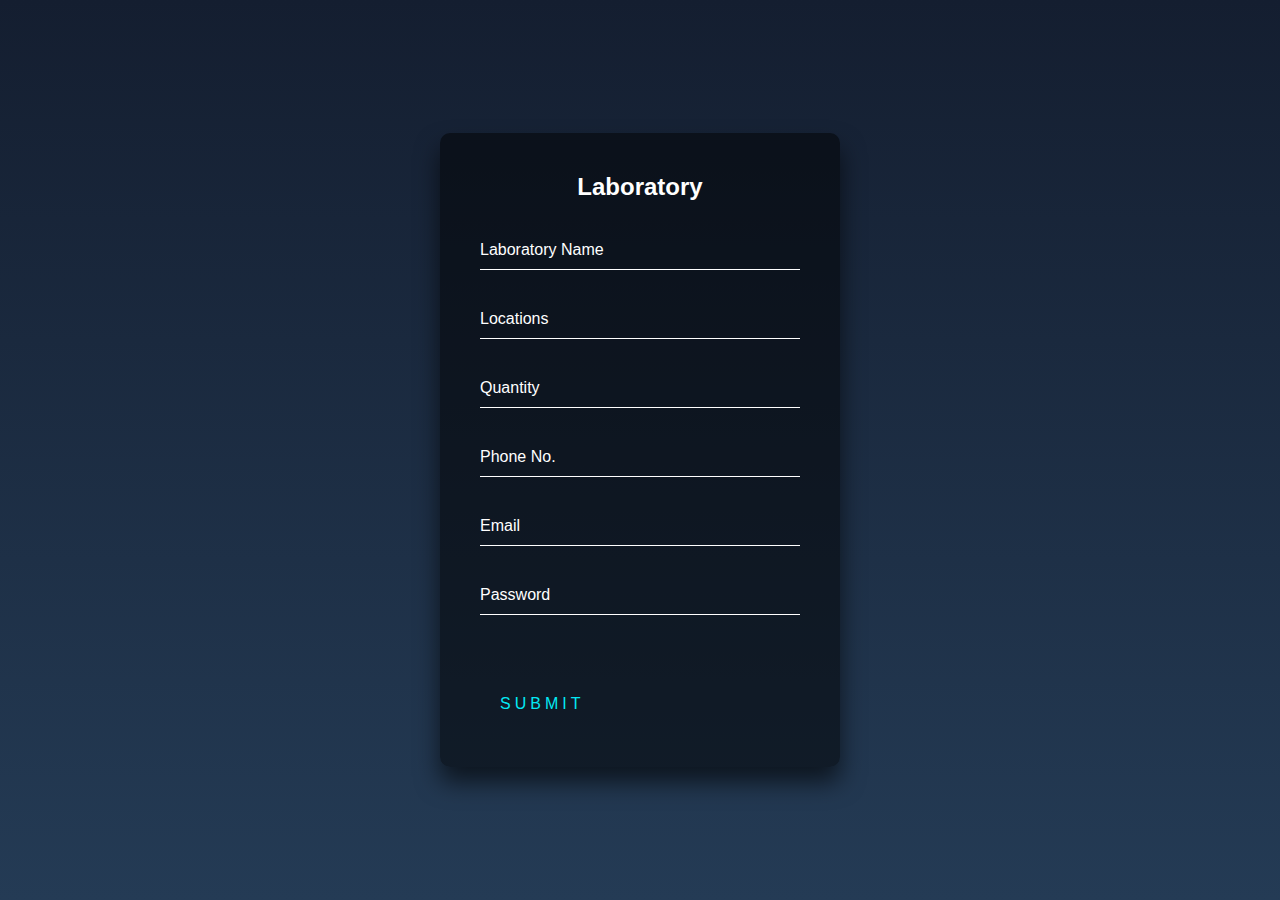
<file: lab.html>
<!DOCTYPE html>
<html lang="en">
<head>
    <meta charset="UTF-8">
    <meta http-equiv="X-UA-Compatible" content="IE=edge">
    <meta name="viewport" content="width=device-width, initial-scale=1.0">
    <title>Hair Haulers</title>
    <style>
      html {
  height: 100%;
}
body {
  margin:0;
  padding:0;
  font-family: sans-serif;
  background: linear-gradient(#141e30, #243b55);
}

.login-box {
  position: absolute;
  top: 50%;
  left: 50%;
  width: 400px;
  padding: 40px;
  transform: translate(-50%, -50%);
  background: rgba(0,0,0,.5);
  box-sizing: border-box;
  box-shadow: 0 15px 25px rgba(0,0,0,.6);
  border-radius: 10px;
}

.login-box h2 {
  margin: 0 0 30px;
  padding: 0;
  color: #fff;
  text-align: center;
}

.login-box .user-box {
  position: relative;
}

.login-box .user-box input {
  width: 100%;
  padding: 10px 0;
  font-size: 16px;
  color: #fff;
  margin-bottom: 30px;
  border: none;
  border-bottom: 1px solid #fff;
  outline: none;
  background: transparent;
}
.login-box .user-box label {
  position: absolute;
  top:0;
  left: 0;
  padding: 10px 0;
  font-size: 16px;
  color: #fff;
  pointer-events: none;
  transition: .5s;
}

.login-box .user-box input:focus ~ label,
.login-box .user-box input:valid ~ label {
  top: -20px;
  left: 0;
  color: #03e9f4;
  font-size: 12px;
}

.login-box form a {
  position: relative;
  display: inline-block;
  padding: 10px 20px;
  color: #03e9f4;
  font-size: 16px;
  text-decoration: none;
  text-transform: uppercase;
  overflow: hidden;
  transition: .5s;
  margin-top: 40px;
  letter-spacing: 4px
}

.login-box a:hover {
  background: #03e9f4;
  color: #fff;
  border-radius: 5px;
  box-shadow: 0 0 5px #03e9f4,
              0 0 25px #03e9f4,
              0 0 50px #03e9f4,
              0 0 100px #03e9f4;
}

.login-box a span {
  position: absolute;
  display: block;
}

.login-box a span:nth-child(1) {
  top: 0;
  left: -100%;
  width: 100%;
  height: 2px;
  background: linear-gradient(90deg, transparent, #03e9f4);
  animation: btn-anim1 1s linear infinite;
}

@keyframes btn-anim1 {
  0% {
    left: -100%;
  }
  50%,100% {
    left: 100%;
  }
}

.login-box a span:nth-child(2) {
  top: -100%;
  right: 0;
  width: 2px;
  height: 100%;
  background: linear-gradient(180deg, transparent, #03e9f4);
  animation: btn-anim2 1s linear infinite;
  animation-delay: .25s
}

@keyframes btn-anim2 {
  0% {
    top: -100%;
  }
  50%,100% {
    top: 100%;
  }
}

.login-box a span:nth-child(3) {
  bottom: 0;
  right: -100%;
  width: 100%;
  height: 2px;
  background: linear-gradient(270deg, transparent, #03e9f4);
  animation: btn-anim3 1s linear infinite;
  animation-delay: .5s
}

@keyframes btn-anim3 {
  0% {
    right: -100%;
  }
  50%,100% {
    right: 100%;
  }
}

.login-box a span:nth-child(4) {
  bottom: -100%;
  left: 0;
  width: 2px;
  height: 100%;
  background: linear-gradient(360deg, transparent, #03e9f4);
  animation: btn-anim4 1s linear infinite;
  animation-delay: .75s
}

@keyframes btn-anim4 {
  0% {
    bottom: -100%;
  }
  50%,100% {
    bottom: 100%;
  }
}
    </style>
</head>
<body>
  <div class="login-box">
    <h2>Laboratory</h2>
    <form>
      <div class="user-box">
        <input type="text" name="" required="">
        <label>Laboratory Name</label>
      </div>
      <div class="user-box">
        <input type="text" name="" required="">
        <label>Locations</label>
      </div>
      <div class="user-box">
        <input type="text" name="" required="">
        <label>Quantity</label>
      </div>
      <div class="user-box">
        <input type="text" name="" required="">
        <label>Phone No.</label>
      </div>
      <div class="user-box">
        <input type="email" name="" required="">
        <label>Email</label>
      </div>
      <div class="user-box">
        <input type="password" name="" required="">
        <label>Password</label>
      </div>
      <a href="#">
        <span></span>
        <span></span>
        <span></span>
        <span></span>
        Submit
      </a>
    </form>
  </div>
</body>
</html>
</file>
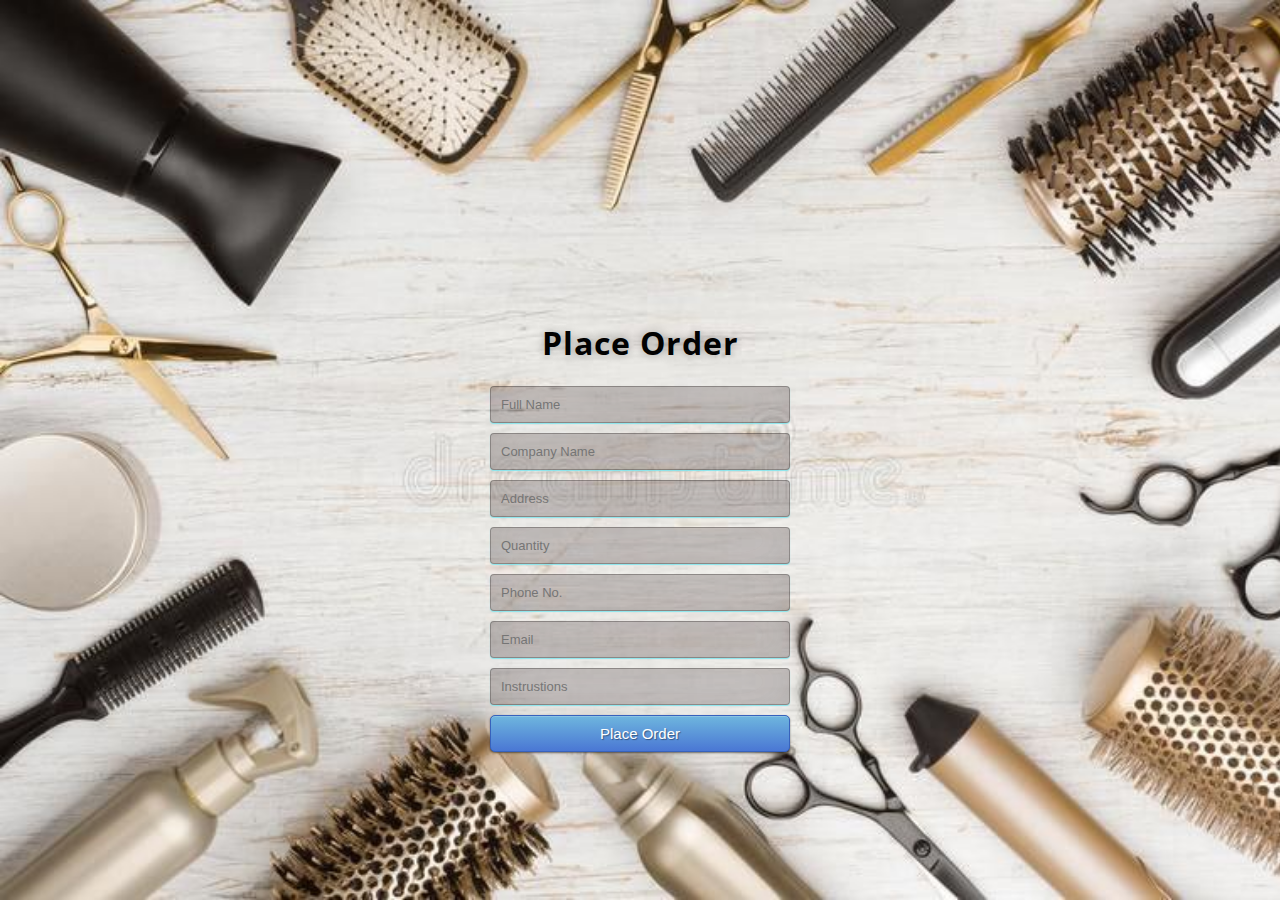
<file: select.html>
<!DOCTYPE html>
<html lang="en">
<head>
    <meta charset="UTF-8">
    <meta http-equiv="X-UA-Compatible" content="IE=edge">
    <meta name="viewport" content="width=device-width, initial-scale=1.0">
    <title>Hair Haulers</title>
    <style>
      @import url(https://fonts.googleapis.com/css?family=Open+Sans);
.btn { display: inline-block; *display: inline; *zoom: 1; padding: 4px 10px 4px; margin-bottom: 0; font-size: 13px; line-height: 18px; color: #333333; text-align: center;text-shadow: 0 1px 1px rgba(255, 255, 255, 0.75); vertical-align: middle; background-color: #f5f5f5; background-image: -moz-linear-gradient(top, #ffffff, #e6e6e6); background-image: -ms-linear-gradient(top, #ffffff, #e6e6e6); background-image: -webkit-gradient(linear, 0 0, 0 100%, from(#ffffff), to(#e6e6e6)); background-image: -webkit-linear-gradient(top, #ffffff, #e6e6e6); background-image: -o-linear-gradient(top, #ffffff, #e6e6e6); background-image: linear-gradient(top, #ffffff, #e6e6e6); background-repeat: repeat-x; filter: progid:dximagetransform.microsoft.gradient(startColorstr=#ffffff, endColorstr=#e6e6e6, GradientType=0); border-color: #e6e6e6 #e6e6e6 #e6e6e6; border-color: rgba(0, 0, 0, 0.1) rgba(0, 0, 0, 0.1) rgba(0, 0, 0, 0.25); border: 1px solid #e6e6e6; -webkit-border-radius: 4px; -moz-border-radius: 4px; border-radius: 4px; -webkit-box-shadow: inset 0 1px 0 rgba(255, 255, 255, 0.2), 0 1px 2px rgba(0, 0, 0, 0.05); -moz-box-shadow: inset 0 1px 0 rgba(255, 255, 255, 0.2), 0 1px 2px rgba(0, 0, 0, 0.05); box-shadow: inset 0 1px 0 rgba(255, 255, 255, 0.2), 0 1px 2px rgba(0, 0, 0, 0.05); cursor: pointer; *margin-left: .3em; }
.btn:hover, .btn:active, .btn.active, .btn.disabled, .btn[disabled] { background-color: #e6e6e6; }
.btn-large { padding: 9px 14px; font-size: 15px; line-height: normal; -webkit-border-radius: 5px; -moz-border-radius: 5px; border-radius: 5px; }
.btn:hover { color: #c79999; text-decoration: none; background-color: #8e8383; background-position: 0 -15px; -webkit-transition: background-position 0.1s linear; -moz-transition: background-position 0.1s linear; -ms-transition: background-position 0.1s linear; -o-transition: background-position 0.1s linear; transition: background-position 0.1s linear; }
.btn-primary, .btn-primary:hover { text-shadow: 0 -1px 0 rgba(81, 63, 63, 0.846); color: #ffffff; }
.btn-primary.active { color: rgba(255, 255, 255, 0.75); }
.btn-primary { background-color: #4a77d4; background-image: -moz-linear-gradient(top, #6eb6de, #4a77d4); background-image: -ms-linear-gradient(top, #6eb6de, #4a77d4); background-image: -webkit-gradient(linear, 0 0, 0 100%, from(#6eb6de), to(#4a77d4)); background-image: -webkit-linear-gradient(top, #6eb6de, #4a77d4); background-image: -o-linear-gradient(top, #6eb6de, #4a77d4); background-image: linear-gradient(top, #6eb6de, #4a77d4); background-repeat: repeat-x; filter: progid:dximagetransform.microsoft.gradient(startColorstr=#6eb6de, endColorstr=#4a77d4, GradientType=0);  border: 1px solid #3762bc; text-shadow: 1px 1px 1px rgba(0,0,0,0.4); box-shadow: inset 0 1px 0 rgba(255, 255, 255, 0.2), 0 1px 2px rgba(0, 0, 0, 0.5); }
.btn-primary:hover, .btn-primary:active, .btn-primary.active, .btn-primary.disabled, .btn-primary[disabled] { filter: none; background-color: #4a77d4; }
.btn-block { width: 100%; display:block; }

* {-webkit-box-sizing:border-box; -moz-box-sizing:border-box; -ms-box-sizing:border-box; -o-box-sizing:border-box; box-sizing:border-box; }

html { width: 100%; height:100%; overflow:hidden; 
}


body { 
  width: 100%;
  height:100%;
  font-family: 'Open Sans', sans-serif;
  background-image: url(./assets/images/shopbg.jpg);
  background-size: cover;
  background-repeat: no-repeat;
}
.login { 
  position: absolute;
  top: 50%;
  left: 50%;
  margin: -150px 0 0 -150px;
  width:300px;
  height:300px;
}
.login h1 { color: #020202; text-shadow: 0 0 10px rgba(0,0,0,0.3); letter-spacing:1px; text-align:center; }

input { 
  width: 100%; 
  margin-bottom: 10px; 
  background: rgba(118, 104, 104, 0.3);
  border: none;
  outline: none;
  padding: 10px;
  font-size: 13px;
  color: #000000;
  border: 1px solid rgba(0,0,0,0.3);
  border-radius: 4px;
  box-shadow: inset 0 -5px 45px rgba(100,100,100,0.2), 0 1px 1px rgba(129, 230, 237, 0.943);
  -webkit-transition: box-shadow .5s ease;
  -moz-transition: box-shadow .5s ease;
  -o-transition: box-shadow .5s ease;
  -ms-transition: box-shadow .5s ease;
  transition: box-shadow .5s ease;
}
input:focus { box-shadow: inset 0 -5px 45px rgba(30, 178, 207, 0.4), 0 1px 1px rgba(255,255,255,0.2); }
    </style>
    
</head>
<body>
  <div class="login">
    <h1>Place Order</h1>
      <form method="post">
        <input type="text" name="u" placeholder="Full Name" required="required" />
          <input type="text" name="p" placeholder="Company Name" required="required" />
          <input type="text" name="p" placeholder="Address" required="required" />
          <input type="number" name="p" placeholder="Quantity" required="required" />
          <input type="number" name="p" placeholder="Phone No." required="required" />
          <input type="email" name="p" placeholder="Email" required="required" />
          <input type="text" name="p" placeholder="Instrustions" required="required" />

          <button type="submit" class="btn btn-primary btn-block btn-large">Place Order</button>
      </form>
  </div>
</body>
</html>
</file>
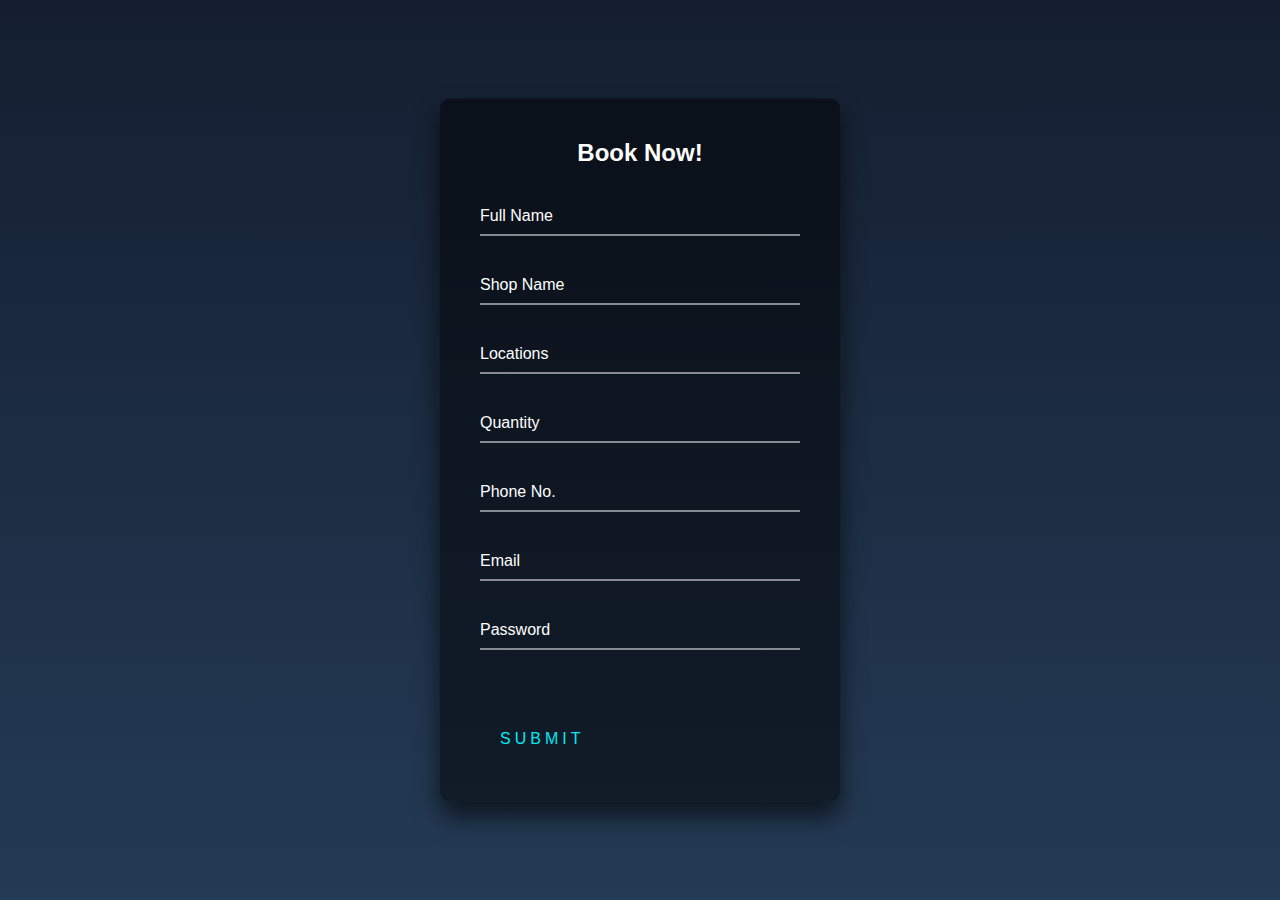
<file: Signin.html>
<!DOCTYPE html>
<html lang="en">
<head>
    <meta charset="UTF-8">
    <meta http-equiv="X-UA-Compatible" content="IE=edge">
    <meta name="viewport" content="width=device-width, initial-scale=1.0">
    <title>Hair Haulers</title>
    <style>
      html {
  height: 100%;
}
body {
  margin:0;
  padding:0;
  font-family: sans-serif;
  background: linear-gradient(#141e30, #243b55);
}

.login-box {
  position: absolute;
  top: 50%;
  left: 50%;
  width: 400px;
  padding: 40px;
  transform: translate(-50%, -50%);
  background: rgba(0,0,0,.5);
  box-sizing: border-box;
  box-shadow: 0 15px 25px rgba(0,0,0,.6);
  border-radius: 10px;
}

.login-box h2 {
  margin: 0 0 30px;
  padding: 0;
  color: #fff;
  text-align: center;
}

.login-box .user-box {
  position: relative;
}

.login-box .user-box input {
  width: 100%;
  padding: 10px 0;
  font-size: 16px;
  color: #fff;
  margin-bottom: 30px;
  border: none;
  border-bottom: 1px solid #fff;
  outline: none;
  background: transparent;
}
.login-box .user-box label {
  position: absolute;
  top:0;
  left: 0;
  padding: 10px 0;
  font-size: 16px;
  color: #fff;
  pointer-events: none;
  transition: .5s;
}

.login-box .user-box input:focus ~ label,
.login-box .user-box input:valid ~ label {
  top: -20px;
  left: 0;
  color: #03e9f4;
  font-size: 12px;
}

.login-box form a {
  position: relative;
  display: inline-block;
  padding: 10px 20px;
  color: #03e9f4;
  font-size: 16px;
  text-decoration: none;
  text-transform: uppercase;
  overflow: hidden;
  transition: .5s;
  margin-top: 40px;
  letter-spacing: 4px
}

.login-box a:hover {
  background: #03e9f4;
  color: #fff;
  border-radius: 5px;
  box-shadow: 0 0 5px #03e9f4,
              0 0 25px #03e9f4,
              0 0 50px #03e9f4,
              0 0 100px #03e9f4;
}

.login-box a span {
  position: absolute;
  display: block;
}

.login-box a span:nth-child(1) {
  top: 0;
  left: -100%;
  width: 100%;
  height: 2px;
  background: linear-gradient(90deg, transparent, #03e9f4);
  animation: btn-anim1 1s linear infinite;
}

@keyframes btn-anim1 {
  0% {
    left: -100%;
  }
  50%,100% {
    left: 100%;
  }
}

.login-box a span:nth-child(2) {
  top: -100%;
  right: 0;
  width: 2px;
  height: 100%;
  background: linear-gradient(180deg, transparent, #03e9f4);
  animation: btn-anim2 1s linear infinite;
  animation-delay: .25s
}

@keyframes btn-anim2 {
  0% {
    top: -100%;
  }
  50%,100% {
    top: 100%;
  }
}

.login-box a span:nth-child(3) {
  bottom: 0;
  right: -100%;
  width: 100%;
  height: 2px;
  background: linear-gradient(270deg, transparent, #03e9f4);
  animation: btn-anim3 1s linear infinite;
  animation-delay: .5s
}

@keyframes btn-anim3 {
  0% {
    right: -100%;
  }
  50%,100% {
    right: 100%;
  }
}

.login-box a span:nth-child(4) {
  bottom: -100%;
  left: 0;
  width: 2px;
  height: 100%;
  background: linear-gradient(360deg, transparent, #03e9f4);
  animation: btn-anim4 1s linear infinite;
  animation-delay: .75s
}

@keyframes btn-anim4 {
  0% {
    bottom: -100%;
  }
  50%,100% {
    bottom: 100%;
  }
}
    </style>
</head>
<body>
  <div class="login-box">
    <h2>Book Now!</h2>
    <form>
      <div class="user-box">
        <input type="text" name="" required="">
        <label>Full Name</label>
      </div>
      <div class="user-box">
        <input type="text" name="" required="">
        <label>Shop Name</label>
      </div>
      <div class="user-box">
        <input type="text" name="" required="">
        <label>Locations</label>
      </div>
      <div class="user-box">
        <input type="text" name="" required="">
        <label>Quantity</label>
      </div>
      <div class="user-box">
        <input type="text" name="" required="">
        <label>Phone No.</label>
      </div>
      <div class="user-box">
        <input type="email" name="" required="">
        <label>Email</label>
      </div>
      <div class="user-box">
        <input type="password" name="" required="">
        <label>Password</label>
      </div>
      <a href="#">
        <span></span>
        <span></span>
        <span></span>
        <span></span>
        Submit
      </a>
    </form>
  </div>
</body>
</html>
</file>
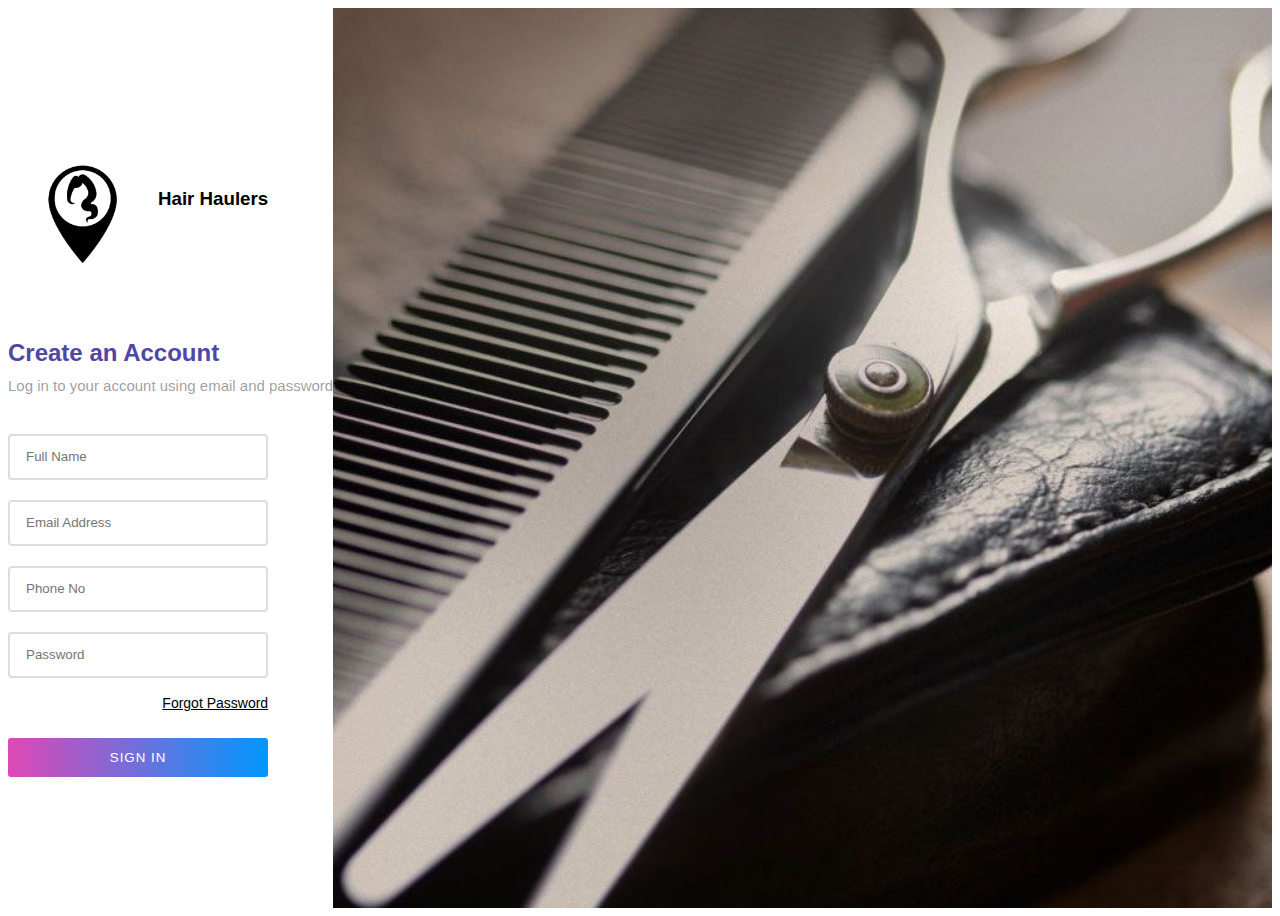
<file: signinhome.html>
<!DOCTYPE html>
<html lang="en">
<head>
    <meta charset="UTF-8">
    <meta http-equiv="X-UA-Compatible" content="IE=edge">
    <meta name="viewport" content="width=device-width, initial-scale=1.0">
    <title>Hair Haulers</title>
    <style>
      .header .logo{
        padding-left: 0px;
        padding-bottom: 50px;
      }
      .logo{
        display:flex;
      }
      .logo h3{
        padding-top: 30px ;
        text-align: center;
      }
      * { box-sizing: border-box; }
@import url('https://fonts.googleapis.com/css?family=Rubik:400,500&display=swap');


body {
  font-family: 'Rubik', sans-serif;
}

.container {
  display: flex;
  height: 100vh;
}

.left {
  overflow: hidden;
  display: flex;
  flex-wrap: wrap;
  flex-direction: column;
  justify-content: center;
  animation-name: left;
  animation-duration: 1s;
  animation-fill-mode: both;
  animation-delay: 1s;
}

.right {
  flex: 1;
  background-color: black;
  transition: 1s;
  background-image:url(./assets/images/signinbackground.jpg);
  background-size: cover;
  background-repeat: no-repeat;
  background-position: center;
}



.header > h2 {
  margin: 0;
  color: #4f46a5;
}

.header > h4 {
  margin-top: 10px;
  font-weight: normal;
  font-size: 15px;
  color: rgba(0,0,0,.4);
}

.form {
  max-width: 80%;
  display: flex;
  flex-direction: column;
}

.form > p {
  text-align: right;
}

.form > p > a {
  color: #000;
  font-size: 14px;
}

.form-field {
  height: 46px;
  padding: 0 16px;
  border: 2px solid #ddd;
  border-radius: 4px;
  font-family: 'Rubik', sans-serif;
  outline: 0;
  transition: .2s;
  margin-top: 20px;
}

.form-field:focus {
  border-color: #0f7ef1;
}

.form > button {
  padding: 12px 10px;
  border: 0;
  background: linear-gradient(to right, #de48b5 0%,#0097ff 100%); 
  border-radius: 3px;
  margin-top: 10px;
  color: #fff;
  letter-spacing: 1px;
  font-family: 'Rubik', sans-serif;
}

.animation {
  animation-name: move;
  animation-duration: .4s;
  animation-fill-mode: both;
  animation-delay: 2s;
}

.a1 {
  animation-delay: 2s;
}

.a2 {
  animation-delay: 2.1s;
}

.a3 {
  animation-delay: 2.2s;
}

.a4 {
  animation-delay: 2.3s;
}

.a5 {
  animation-delay: 2.4s;
}

.a6 {
  animation-delay: 2.5s;
}

@keyframes move {
  0% {
    opacity: 0;
    visibility: hidden;
    transform: translateY(-40px);
  }

  100% {
    opacity: 1;
    visibility: visible;
    transform: translateY(0);
  }
}

@keyframes left {
  0% {
    opacity: 0;
    width: 0;
  }

  100% {
    opacity: 1;
    padding: 20px 40px;
    width: 440px;
  }
}
    </style>
</head>
<body>
    <header class="text-gray-600 body-font">
            <div class="container">
              
              <div class="left">
                
                <div class="header">
                  <div class="logo">
                    <img id="img" src="./assets/images/hero-shape.png" width="150" height="150">
                    <h3>Hair Haulers</h3>
                  </div>
                  <h2 class="animation a1">Create an Account</h2>
                  <h4 class="animation a2">Log in to your account using email and password</h4>
                
              <div class="form">
              <input type="text" class="form-field animation a3" placeholder="Full Name">
              <input type="email" class="form-field animation a3" placeholder="Email Address">
              <input type="number" class="form-field animation a3" placeholder="Phone No">
              <input type="password" class="form-field animation a4" placeholder="Password">
              <p class="animation a5"><a href="#">Forgot Password</a></p>
              <button class="animation a6">SIGN IN</button>
              </div>
            </div>
              </div>
            <div class="right"></div>
          </div>
      </header>
</body>
</html>
</file>
